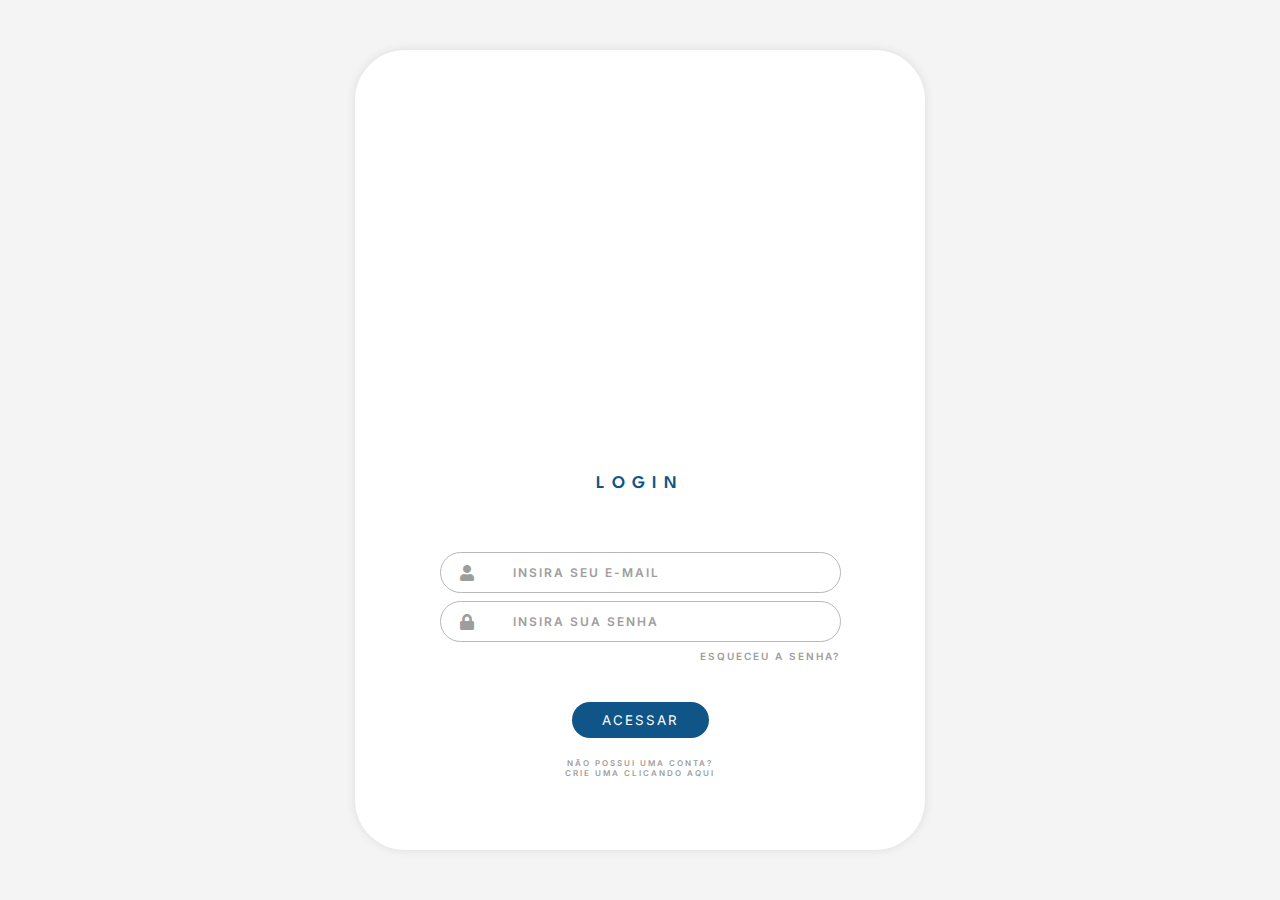
<file: index.html>
<!DOCTYPE html>
<html lang="pt-br">
<head>
    <meta charset="UTF-8">
    <meta name="viewport" content="width=device-width, initial-scale=1.0">

    <link rel="stylesheet" href="style.css">

    <!-- Importação das fontes League Spartan e Inter -->
    <link rel="preconnect" href="https://fonts.googleapis.com">
    <link rel="preconnect" href="https://fonts.gstatic.com" crossorigin>
    <link href="https://fonts.googleapis.com/css2?family=League+Spartan:wght@100..900&display=swap" rel="stylesheet">

    <link rel="preconnect" href="https://fonts.googleapis.com">
    <link rel="preconnect" href="https://fonts.gstatic.com" crossorigin>
    <link href="https://fonts.googleapis.com/css2?family=Inter:wght@100..900&family=League+Spartan:wght@100..900&display=swap" rel="stylesheet">

    <!-- Importação da biblioteca Ant Design Icons -->
    <link rel="stylesheet" href="https://cdnjs.cloudflare.com/ajax/libs/font-awesome/5.15.4/css/all.min.css">

    <title>Login</title>
</head>
<body>

<div class="login-box">
    <h2>LOGIN</h2>
    <div class="input-container">
        <i class="fas fa-user"></i>
        <input type="email" id="emailInput" placeholder="INSIRA SEU E-MAIL">
    </div>
    <div class="input-container">
        <i class="fas fa-lock"></i>
        <input type="password" id="passwordInput" placeholder="INSIRA SUA SENHA">
    </div>
    <div class="forgot-password">
        <a href="#">ESQUECEU A SENHA?</a>
    </div>
    
    <button class="login-btn">ACESSAR</button>

    <!-- Botão "Crie sua conta" -->
    <div class="create-account">
        <a href="#">NÃO POSSUI UMA CONTA? <br> CRIE UMA CLICANDO AQUI</a>
    </div>
</div>

<script src="script.js"></script>

</body>
</html>
</file>
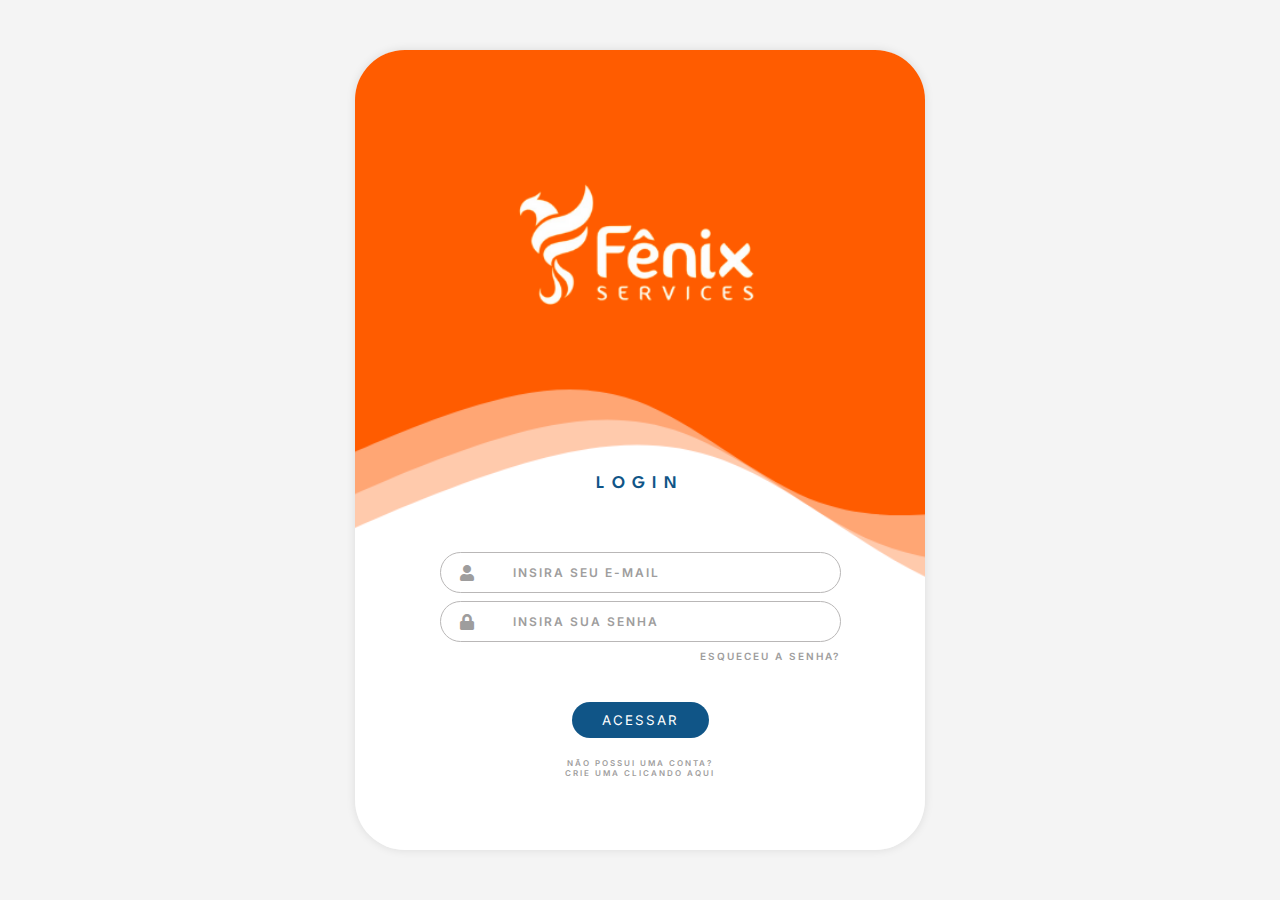
<file: fenix/screens/index.html>
<!DOCTYPE html>
<html lang="pt-br">
<head>
    <meta charset="UTF-8">
    <meta name="viewport" content="width=device-width, initial-scale=1.0">

    <link rel="stylesheet" href="../css/style_login.css">

    <!-- Importação das fontes League Spartan e Inter -->
    <link rel="preconnect" href="https://fonts.googleapis.com">
    <link rel="preconnect" href="https://fonts.gstatic.com" crossorigin>
    <link href="https://fonts.googleapis.com/css2?family=League+Spartan:wght@100..900&display=swap" rel="stylesheet">

    <link rel="preconnect" href="https://fonts.googleapis.com">
    <link rel="preconnect" href="https://fonts.gstatic.com" crossorigin>
    <link href="https://fonts.googleapis.com/css2?family=Inter:wght@100..900&family=League+Spartan:wght@100..900&display=swap" rel="stylesheet">

    <!-- Importação da biblioteca Ant Design Icons -->
    <link rel="stylesheet" href="https://cdnjs.cloudflare.com/ajax/libs/font-awesome/5.15.4/css/all.min.css">

    <title>Login</title>
</head>
<body>

<div class="login-box">
    <h2>LOGIN</h2>
    <form action="../php/login.php" method="POST">
        <div class="input-container">
            <i class="fas fa-user"></i>
            <input type="text" name="login" id="loginInput" placeholder="INSIRA SEU E-MAIL">
        </div>
        <div class="input-container">
            <i class="fas fa-lock"></i>
            <input type="password" name="senha" id="passwordInput" placeholder="INSIRA SUA SENHA">
        </div>
        <div class="forgot-password">
            <a href="#">ESQUECEU A SENHA?</a>
        </div>
        
        <button type="submit" class="login-btn">ACESSAR</button>
    </form>

    <!-- Botão "Crie sua conta" -->
    <div class="create-account">
        <a href="#">NÃO POSSUI UMA CONTA? <br> CRIE UMA CLICANDO AQUI</a>
    </div>

</div>

<script src="../js/script_login.js"></script>

</body>
</html>
</file>
<file: style.css>
/* Estilos para o corpo no modo geral da página */
body {
    font-family: Arial, sans-serif;
    background-color: #f4f4f4;
    display: flex;
    justify-content: center;
    align-items: center;
    height: 100vh;
    margin: 0;
}

/* Estilos para a caixa do login */
.login-box {
    background-color: #fff;
    border-radius: 50px;
    box-shadow: 0 0 10px rgba(0, 0, 0, 0.1);
    padding: 25px;
    height: 750px;
    width: 520px;
    text-align: center;
}

/* Estilos para o titulo "LOGIN" */
h2 {
    font-size: 18px;
    color: #105587;
    font-family: 'League Spartan', sans-serif;
    letter-spacing: 7px;
    margin-top: 400px;
    margin-bottom: 60px;
    font-weight: 600;
}

/* Estilos para os campos de entrada */
.input-container {
    position: relative;
    margin-bottom: 8px;
}

.input-container input {
    width: calc(100% - 145px); 
    padding: 12px;
    border-radius: 40px;
    border: 1px solid #b9b7b7;
    outline: none;
    font-family: 'Inter', sans-serif;
    font-size: 12px;
    letter-spacing: 2px;
    font-weight: 600;
    color: #b9b7b7; 
    text-indent: 60px; 
}

.input-container input::placeholder {
    color: #9e9d9d; 
}

/* Estilos para o ícone */
.input-container i {
    position: absolute;
    top: 50%;
    margin-left: 20px;
    transform: translateY(-50%);
    color: #9e9d9d;
}

/* Estilos para o botão "Esqueceu sua senha?" */
.forgot-password {
    font-family: 'Inter', sans-serif;
    letter-spacing: 2px;
    font-size: 10px;
    text-align: right;
    margin-right: 60px;
    font-weight: 600;
}

.forgot-password a {
    color: #9e9d9d; 
    text-decoration: none; 
    transition: color 0.3s; 
}

.forgot-password a:hover {
    color: #FF5C00; 
}

/* Estilos para o botão "Acessar" */
.login-btn {
    background-color: #105587;
    color: #fff;
    font-family: 'Inter', sans-serif;
    letter-spacing: 2px;
    margin-top: 40px;
    padding: 10px 30px;
    border: none;
    border-radius: 35px;
    cursor: pointer;
}

/* Estilos para o efeito hover do botão "Acessar" */
.login-btn:hover {
    color: #d8d8d8; 
}

/* Estilos para o botão "Crie sua conta" */
.create-account {
    font-family: 'Inter', sans-serif;
    letter-spacing: 2px;
    font-size: 8px;
    font-weight: 600;
    margin-top: 20px;
}

.create-account a {
    color: #9e9d9d;
    text-decoration: none;
    transition: color 0.3s; 
}

.create-account a:hover {
    color: #FF5C00; 
}
</file>
<file: fenix/css/style_login.css>
/* Estilos para o corpo no modo geral da página */
body {
    font-family: Arial, sans-serif;
    background-color: #f4f4f4;
    display: flex;
    justify-content: center;
    align-items: center;
    height: 100vh;
    margin: 0;
}

.login-box {
    background-image: url('../assets/fundo-logi2.png');
    background-size: cover;
    background-position: center;
    border-radius: 50px;
    box-shadow: 0 0 10px rgba(0, 0, 0, 0.1);
    padding: 25px;
    height: 750px;
    width: 520px;
    text-align: center;
    position: relative;
}


/* Estilos para o titulo "LOGIN" */
h2 {
    font-size: 18px;
    color: #105587;
    font-family: 'League Spartan', sans-serif;
    letter-spacing: 7px;
    margin-top: 400px;
    margin-bottom: 60px;
    font-weight: 600;
}

/* Estilos para os campos de entrada */
.input-container {
    position: relative;
    margin-bottom: 8px;
}

.input-container input {
    width: calc(100% - 145px); 
    padding: 12px;
    border-radius: 40px;
    border: 1px solid #b9b7b7;
    outline: none;
    font-family: 'Inter', sans-serif;
    font-size: 12px;
    letter-spacing: 2px;
    font-weight: 600;
    color: #b9b7b7; 
    text-indent: 60px; 
}

.input-container input::placeholder {
    color: #9e9d9d; 
}

/* Estilos para o ícone */
.input-container i {
    position: absolute;
    top: 50%;
    margin-left: 20px;
    transform: translateY(-50%);
    color: #9e9d9d;
}

/* Estilos para o botão "Esqueceu sua senha?" */
.forgot-password {
    font-family: 'Inter', sans-serif;
    letter-spacing: 2px;
    font-size: 10px;
    text-align: right;
    margin-right: 60px;
    font-weight: 600;
}

.forgot-password a {
    color: #9e9d9d; 
    text-decoration: none; 
    transition: color 0.3s; 
}

.forgot-password a:hover {
    color: #FF5C00; 
}

/* Estilos para o botão "Acessar" */
.login-btn {
    background-color: #105587;
    color: #fff;
    font-family: 'Inter', sans-serif;
    letter-spacing: 2px;
    margin-top: 40px;
    padding: 10px 30px;
    border: none;
    border-radius: 35px;
    cursor: pointer;
}

/* Estilos para o efeito hover do botão "Acessar" */
.login-btn:hover {
    color: #d8d8d8; 
}

/* Estilos para o botão "Crie sua conta" */
.create-account {
    font-family: 'Inter', sans-serif;
    letter-spacing: 2px;
    font-size: 8px;
    font-weight: 600;
    margin-top: 20px;
}

.create-account a {
    color: #9e9d9d;
    text-decoration: none;
    transition: color 0.3s; 
}

.create-account a:hover {
    color: #FF5C00; 
}
</file>
